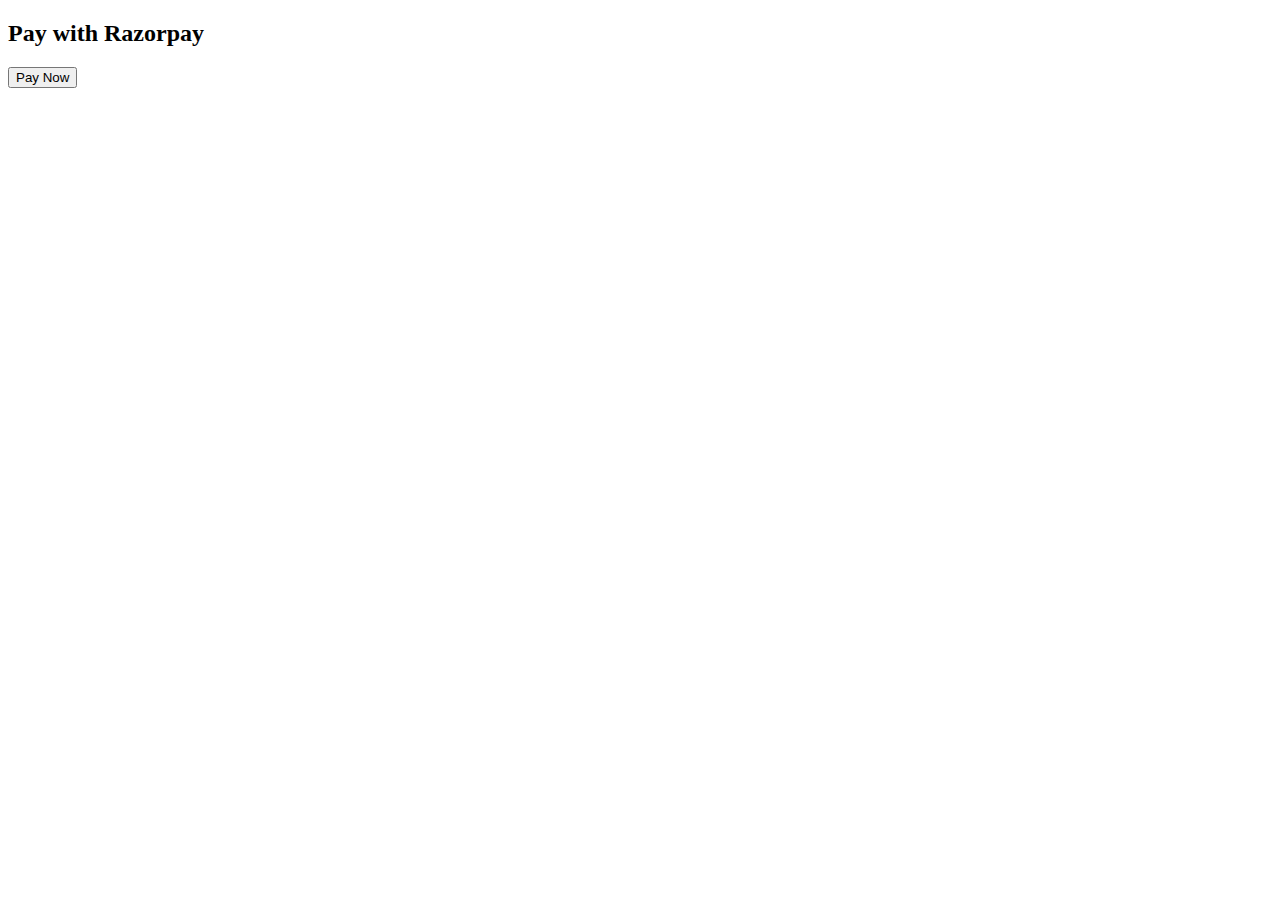
<file: index.html>
<!DOCTYPE html>
<html lang="en">
<head>
    <meta charset="UTF-8">
    <meta name="viewport" content="width=device-width, initial-scale=1.0">
    <title>Payment Page</title>
    <script src="https://checkout.razorpay.com/v1/checkout.js"></script>
</head>
<body>
    <h2>Pay with Razorpay</h2>
    <button id="payBtn">Pay Now</button>

    <script>
        document.getElementById('payBtn').onclick = async function() {
            // Define the payment amount
            const amount = 500; // Amount in INR

            // Create an order by calling the backend
            const order = await fetch('http://localhost:3000/create-order', {
                method: 'POST',
                headers: {
                    'Content-Type': 'application/json'
                },
                body: JSON.stringify({ amount: amount })
            }).then(res => res.json());

            // Configure the Razorpay payment options
            const options = {
                "key": "YOUR_RAZORPAY_KEY_ID", // Enter the Razorpay Key ID
                "amount": order.amount,
                "currency": order.currency,
                "name": "Your Company Name",
                "description": "Test Transaction",
                "order_id": order.id, // Order ID returned from Razorpay
                "handler": function (response) {
                    alert(`Payment Successful! Payment ID: ${response.razorpay_payment_id}`);
                    
                    // Optionally, verify payment on the backend
                    fetch('http://localhost:3000/verify-payment', {
                        method: 'POST',
                        headers: {
                            'Content-Type': 'application/json'
                        },
                        body: JSON.stringify({
                            order_id: order.id,
                            razorpay_payment_id: response.razorpay_payment_id,
                            razorpay_signature: response.razorpay_signature
                        })
                    }).then(res => res.json())
                      .then(data => {
                          if (data.status === 'success') {
                              alert('Payment verified successfully!');
                          } else {
                              alert('Payment verification failed.');
                          }
                      });
                },
                "prefill": {
                    "name": "Customer Name",
                    "email": "customer@example.com",
                    "contact": "9999999999"
                },
                "theme": {
                    "color": "#3399cc"
                }
            };

            const rzp = new Razorpay(options);
            rzp.open();
        };
    </script>
</body>
</html>
</file>
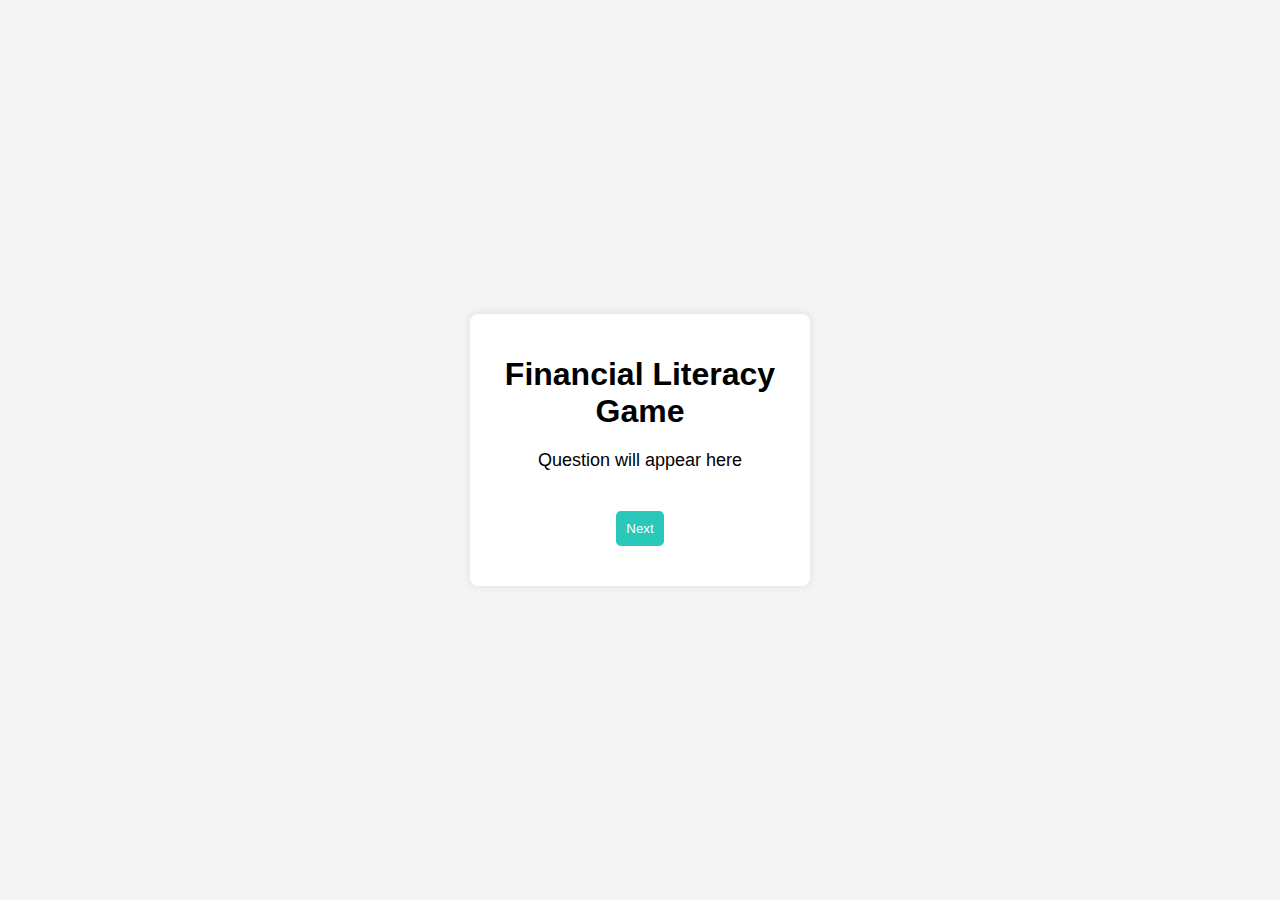
<file: game.html>
<!DOCTYPE html>
<html lang="en">
<head>
    <meta charset="UTF-8">
    <meta name="viewport" content="width=device-width, initial-scale=1.0">
    <title>Financial Literacy Game</title>
    <link rel="stylesheet" href="game.css">
</head>
<body>
    <div class="container">
        <h1>Financial Literacy Game</h1>
        <div id="quiz-container">
            <p id="question">Question will appear here</p>
            <div id="options">
                <!-- Options will be dynamically added here -->
            </div>
            <button id="next-btn" onclick="nextQuestion()">Next</button>
            <p id="score"></p>
        </div>
    </div>
    <script src="game.js"></script>
</body>
</html>
</file>
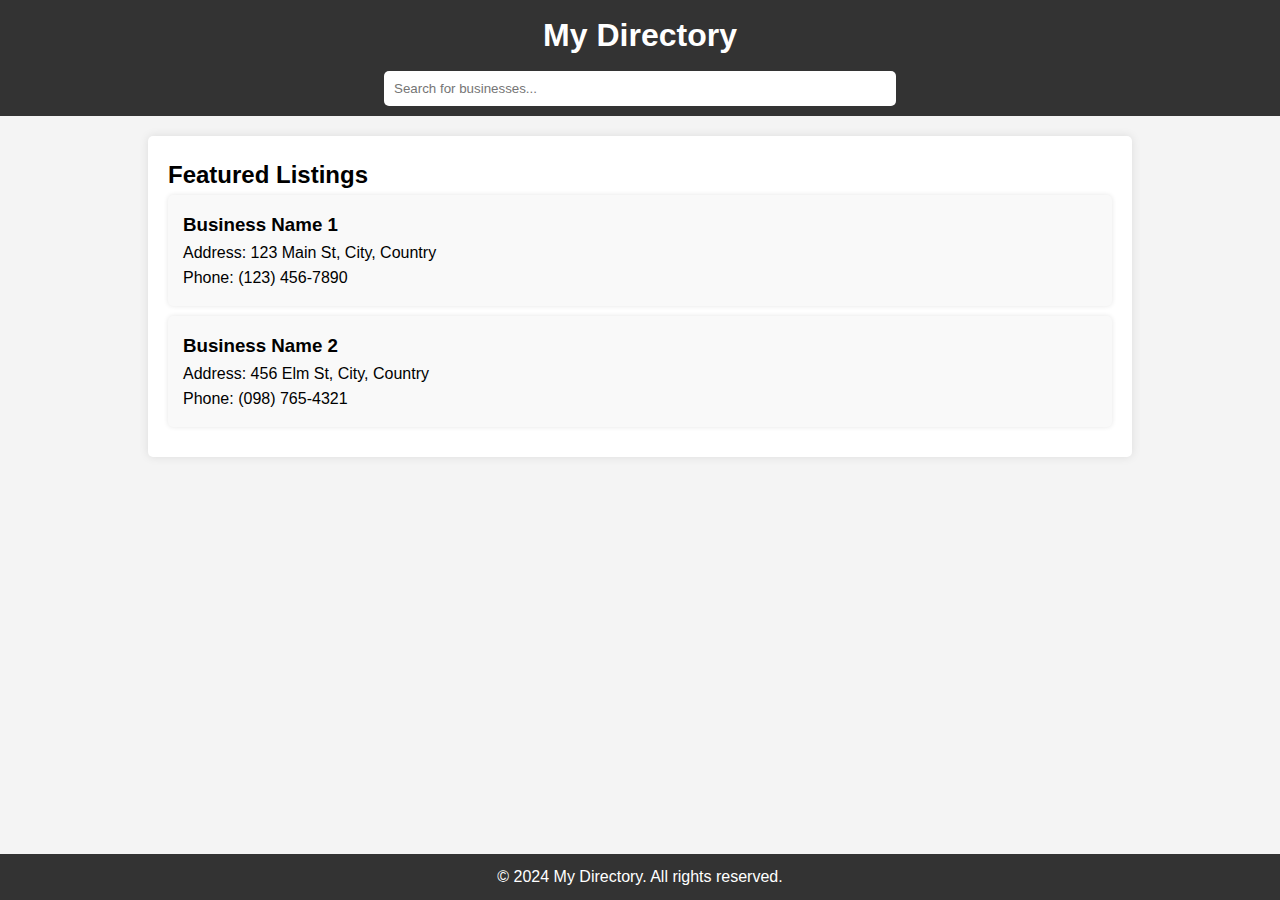
<file: justdial.html>
<!DOCTYPE html>
<html lang="en">
<head>
    <meta charset="UTF-8">
    <meta name="viewport" content="width=device-width, initial-scale=1.0">
    <title>Simple Directory Page</title>
    <link rel="stylesheet" href="justdial.css">
</head>
<body>
    <header>
        <div class="container">
            <h1>My Directory</h1>
            <input type="text" id="search-bar" placeholder="Search for businesses...">
        </div>
    </header>

    <main>
        <section class="listing">
            <h2>Featured Listings</h2>
            <div class="card">
                <h3>Business Name 1</h3>
                <p>Address: 123 Main St, City, Country</p>
                <p>Phone: (123) 456-7890</p>
            </div>
            <div class="card">
                <h3>Business Name 2</h3>
                <p>Address: 456 Elm St, City, Country</p>
                <p>Phone: (098) 765-4321</p>
            </div>
            <!-- Add more cards as needed -->
        </section>
    </main>

    <footer>
        <div class="container">
            <p>&copy; 2024 My Directory. All rights reserved.</p>
        </div>
    </footer>
</body>
</html>
</file>
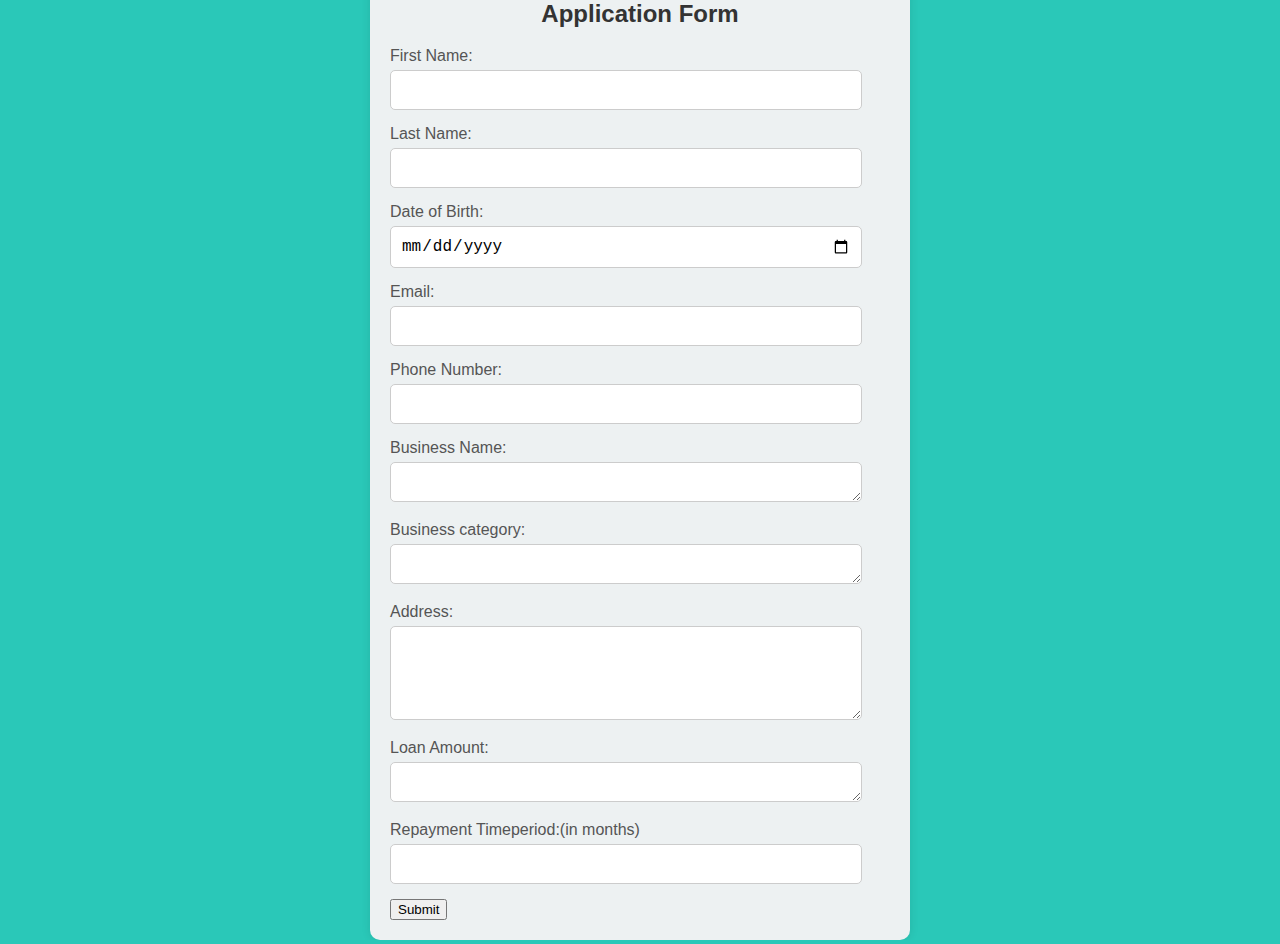
<file: kyc.html>
<!DOCTYPE html>
<html lang="en">
<head>
    <meta charset="UTF-8">
    <meta name="viewport" content="width=device-width, initial-scale=1.0">
    <title> Application Form</title>
    <link rel="stylesheet" href="kycstyle.css">
</head>
<body>
    <div class="form-container">
        <h2> Application Form</h2>
        <form action="connection.php" method="post" enctype="multipart/form-data">
            <div class="form-group">
                <label for="first-name">First Name:</label>
                <input type="text" id="first-name" name="first-name" required>
            </div>

            <div class="form-group">
                <label for="last-name">Last Name:</label>
                <input type="text" id="last-name" name="last-name" required>
            </div>

            <div class="form-group">
                <label for="dob">Date of Birth:</label>
                <input type="date" id="dob" name="dob" required>
            </div>

            <div class="form-group">
                <label for="email">Email:</label>
                <input type="email" id="email" name="email" required>
            </div>

            <div class="form-group">
                <label for="phone">Phone Number:</label>
                <input type="tel" id="phone" name="phone" required>
            </div>

            <div class="form-group">
                <label for="business-name">Business Name:</label>
                <textarea id="business-name" name="business-name" rows="1" required></textarea>
            </div>

            <div class="form-group">
                <label for="business-category">Business category:</label>
                <textarea id="business-category" name="business-category" rows="1" required></textarea>
            </div>

           <div class="form-group">
                <label for="address">Address:</label>
                <textarea id="address" name="address" rows="4" required></textarea>
            </div>

            <div class="form-group">
                <label for="loan-amount">Loan Amount:</label>
                <textarea id="loan-amount" name="loan-amount" rows="1" required></textarea>
            </div>

            <div class="form-group">
                <label for="repayment-timeperiod">Repayment Timeperiod:(in months)</label>
                <input type="number" id="repayment-timeperiod" name="repayment-timeperiod" required>
            </div>



            

           

            <button type="submit" class="submit-btn">Submit</button>
        </form>
    </div>
</body>
</html>
</file>
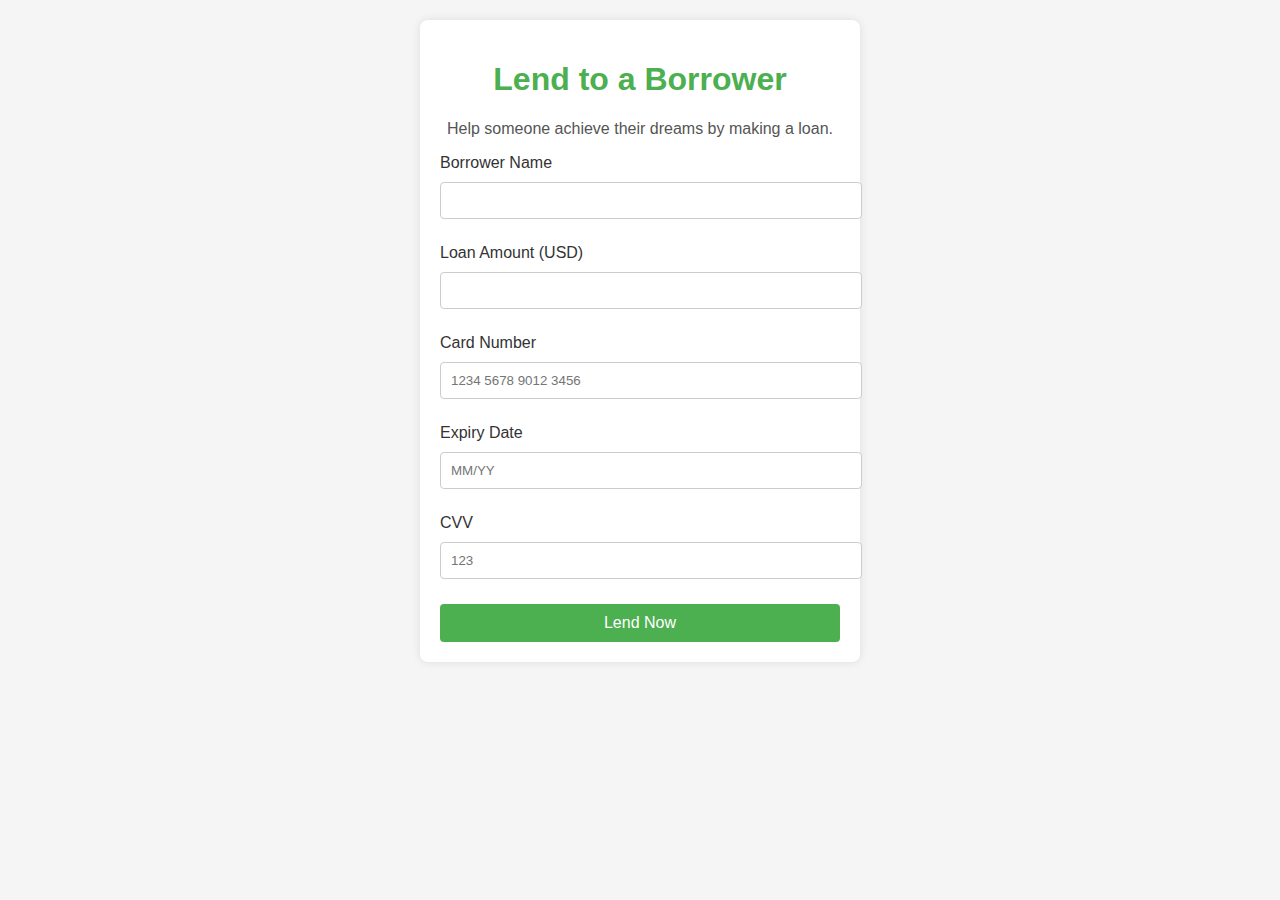
<file: payment.html>
<!DOCTYPE html>
<html lang="en">
<head>
    <meta charset="UTF-8">
    <meta name="viewport" content="width=device-width, initial-scale=1.0">
    <title>Lending Payment - Kiva</title>
    <link rel="stylesheet" href="styles.css">
</head>
<body>
    <div class="container">
        <h1>Lend to a Borrower</h1>
        <p>Help someone achieve their dreams by making a loan.</p>
        <form id="paymentForm">
            <div class="form-group">
                <label for="borrowerName">Borrower Name</label>
                <input type="text" id="borrowerName" name="borrowerName" required>
            </div>
            <div class="form-group">
                <label for="loanAmount">Loan Amount (USD)</label>
                <input type="number" id="loanAmount" name="loanAmount" required min="25" step="5">
            </div>
            <div class="form-group">
                <label for="cardNumber">Card Number</label>
                <input type="text" id="cardNumber" name="cardNumber" required pattern="\d{16}" placeholder="1234 5678 9012 3456">
            </div>
            <div class="form-group">
                <label for="expiryDate">Expiry Date</label>
                <input type="text" id="expiryDate" name="expiryDate" required pattern="\d{2}/\d{2}" placeholder="MM/YY">
            </div>
            <div class="form-group">
                <label for="cvv">CVV</label>
                <input type="text" id="cvv" name="cvv" required pattern="\d{3}" placeholder="123">
            </div>
            <button type="submit">Lend Now</button>
        </form>
        <div id="confirmationMessage" class="hidden">
            <h2>Thank You!</h2>
            <p>Your loan has been successfully processed.</p>
        </div>
    </div>
    <script src="script.js"></script>
</body>
</html>
</file>
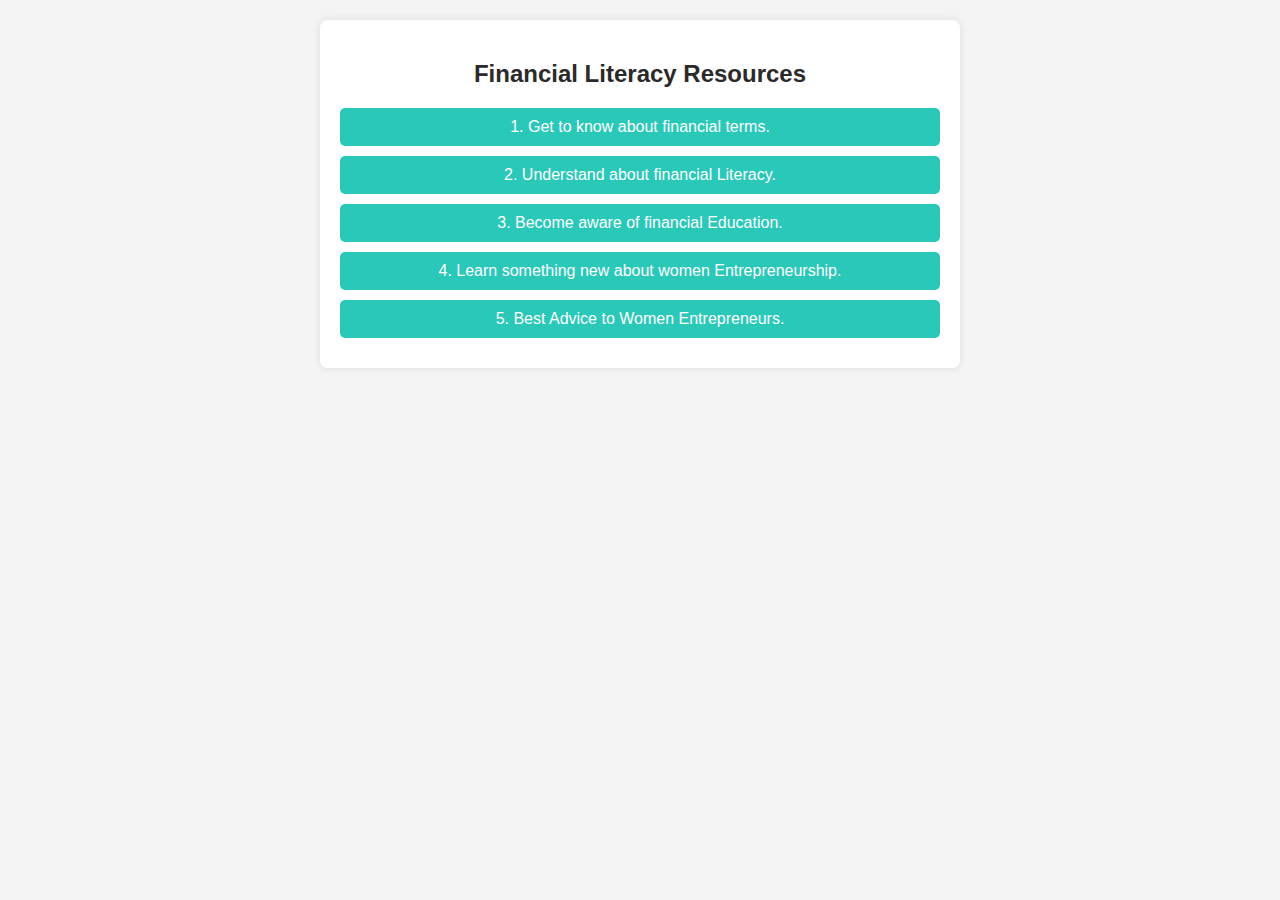
<file: video.html>
<!DOCTYPE html>
<html lang="en">
<head>
    <meta charset="UTF-8" />
    <meta http-equiv="X-UA-Compatible" content="IE=edge" />
    <meta name="viewport" content="width=device-width, initial-scale=1.0" />
    <link rel="stylesheet" href="video.css" />
    <title>      Financial Literacy Resources</title>
</head>
<body>
    <div>
        <h2>Financial Literacy Resources</h2>
        <a class="external--links" href="https://youtu.be/3xXUQEvf8v0?si=dyP5ORhIDUsM9X4s">1. Get to know about financial terms.</a>
        <a class="external--links" href="https://youtu.be/4j2emMn7UaI?si=w0Fs9rLUrQIz4tgv">2. Understand about financial Literacy.</a>
        <a class="external--links" href="https://youtu.be/q5JWp47z4bY?si=PtyN3xZNeXN__Fym">3. Become aware of financial Education.</a>
        <a class="external--links" href="https://youtu.be/7YTemWyngA0?si=8irkO7ibU7OsO56M">4. Learn something new about women Entrepreneurship.</a>
        <a class="external--links" href="https://youtu.be/xuq3P4ca1PI?si=p6_rvez7YHsqLbNg">5. Best Advice to Women Entrepreneurs.</a>
    </div>
</body>
</html>
</file>
<file: game.css>
body {
    font-family: Arial, sans-serif;
    background-color: #f4f4f4;
    margin: 0;
    padding: 0;
    display: flex;
    justify-content: center;
    align-items: center;
    height: 100vh;
}

.container {
    background-color: #fff;
    padding: 20px;
    border-radius: 8px;
    box-shadow: 0 0 10px rgba(0, 0, 0, 0.1);
    text-align: center;
    width: 300px;
}

h1 {
    margin-bottom: 20px;
}

#question {
    font-size: 18px;
    margin-bottom: 20px;
}

#options {
    display: flex;
    flex-direction: column;
}

.option {
    background-color: #007bff;
    color: #fff;
    border: none;
    padding: 10px;
    margin: 5px 0;
    border-radius: 5px;
    cursor: pointer;
}

.option:hover {
    background-color: #0056b3;
}

#next-btn {
    margin-top: 20px;
    padding: 10px;
    background-color: #2ac8b8;
    color: #fff;
    border: none;
    border-radius: 5px;
    cursor: pointer;
}

#next-btn:hover {
    background-color: #16ae9e;
}

#score {
    margin-top: 20px;
    font-size: 16px;
    color: #333;
}
</file>
<file: kycstyle.css>
body {
    font-family: Arial, sans-serif;
    background-color: #2ac8b8;
    display: flex;
    justify-content: center;
    align-items: center;
    height: 100vh;
    margin: 0;
}

.form-container {
    background-color: hsl(192, 17%, 94%);
    padding: 20px;
    border-radius: 10px;
    box-shadow: 0 0 10px rgba(0, 0, 0, 0.1);
    max-width: 500px;
    width: 100%;
}

h2 {
    text-align: center;
    color: #333333;
}

.form-group {
    margin-bottom: 15px;
}

label {
    display: block;
    margin-bottom: 5px;
    color: #555555;
}

input[type="text"],
input[type="date"],
input[type="email"],
input[type="tel"],
input[type="number"],
textarea,
input[type="file"] {
    width: 90%;
    padding: 10px;
    border: 1px solid #cccccc;
    border-radius: 5px;
    font-size: 16px;
}

textarea {
    resize: vertical;
}
</file>
<file: styles.css>
body {
    font-family: Arial, sans-serif;
    background-color: #f5f5f5;
    margin: 0;
    padding: 20px;
}

.container {
    max-width: 400px;
    margin: 0 auto;
    background-color: white;
    padding: 20px;
    border-radius: 8px;
    box-shadow: 0 0 10px rgba(0, 0, 0, 0.1);
}

h1 {
    text-align: center;
    color: #4CAF50;
}

p {
    text-align: center;
    color: #555;
}

.form-group {
    margin-bottom: 15px;
}

label {
    display: block;
    margin-bottom: 5px;
    color: #333;
}

input[type="text"],
input[type="number"] {
    width: 100%;
    padding: 10px;
    margin-top: 5px;
    margin-bottom: 10px;
    border: 1px solid #ccc;
    border-radius: 4px;
}

button {
    width: 100%;
    padding: 10px;
    background-color: #4CAF50;
    border: none;
    border-radius: 4px;
    color: white;
    font-size: 16px;
    cursor: pointer;
}

button:hover {
    background-color: #45a049;
}

.hidden {
    display: none;
}

#confirmationMessage {
    text-align: center;
    color: #4CAF50;
}
</file>
<file: justdial.css>
/* General Reset */
* {
    margin: 0;
    padding: 0;
    box-sizing: border-box;
}

body {
    font-family: Arial, sans-serif;
    line-height: 1.6;
    background-color: #f4f4f4;
}

header {
    background: #333;
    color: #fff;
    padding: 10px 0;
    text-align: center;
}

header .container {
    width: 80%;
    margin: auto;
}

header h1 {
    margin: 0;
}

#search-bar {
    width: 50%;
    padding: 10px;
    margin-top: 10px;
    border: none;
    border-radius: 5px;
}

main {
    padding: 20px;
    width: 80%;
    margin: auto;
}

.listing {
    background: #fff;
    padding: 20px;
    border-radius: 5px;
    box-shadow: 0 0 10px rgba(0, 0, 0, 0.1);
}

.card {
    background: #f9f9f9;
    padding: 15px;
    margin-bottom: 10px;
    border-radius: 5px;
    box-shadow: 0 0 5px rgba(0, 0, 0, 0.1);
}

.card h3 {
    margin-top: 0;
}

footer {
    background: #333;
    color: #fff;
    text-align: center;
    padding: 10px 0;
    position: fixed;
    width: 100%;
    bottom: 0;
}
</file>
<file: video.css>
@import url('https://fonts.googleapis.com/css2?family=Poppins:wght@300;400;500;600;700&display=swap');
/* Basic reset for consistent styling */
body, html {
    margin: 0;
    padding: 0;
    font-family: Arial, sans-serif;
    background-color: #f4f4f4;
}

/* Container styling */
div {
    max-width: 600px;
    margin: 20px auto;
    padding: 20px;
    background-color: #fff;
    border-radius: 8px;
    box-shadow: 0 0 10px rgba(0, 0, 0, 0.1);
}

/* Link styling */
a.external--links {
    display: block;
    margin: 10px 0;
    padding: 10px;
    background-color: #2ac8b8;
    color: #fff;
    text-decoration: none;
    border-radius: 5px;
    text-align: center;
    font-size: 16px;
    transition: background-color 0.3s ease;
}

a.external--links:hover {
    background-color: #158f83;
}

/* Heading styles */
h2 {
    font-size: 24px;
    margin-bottom: 20px;
    color: #2b2929;
    text-align: center;
}
</file>
